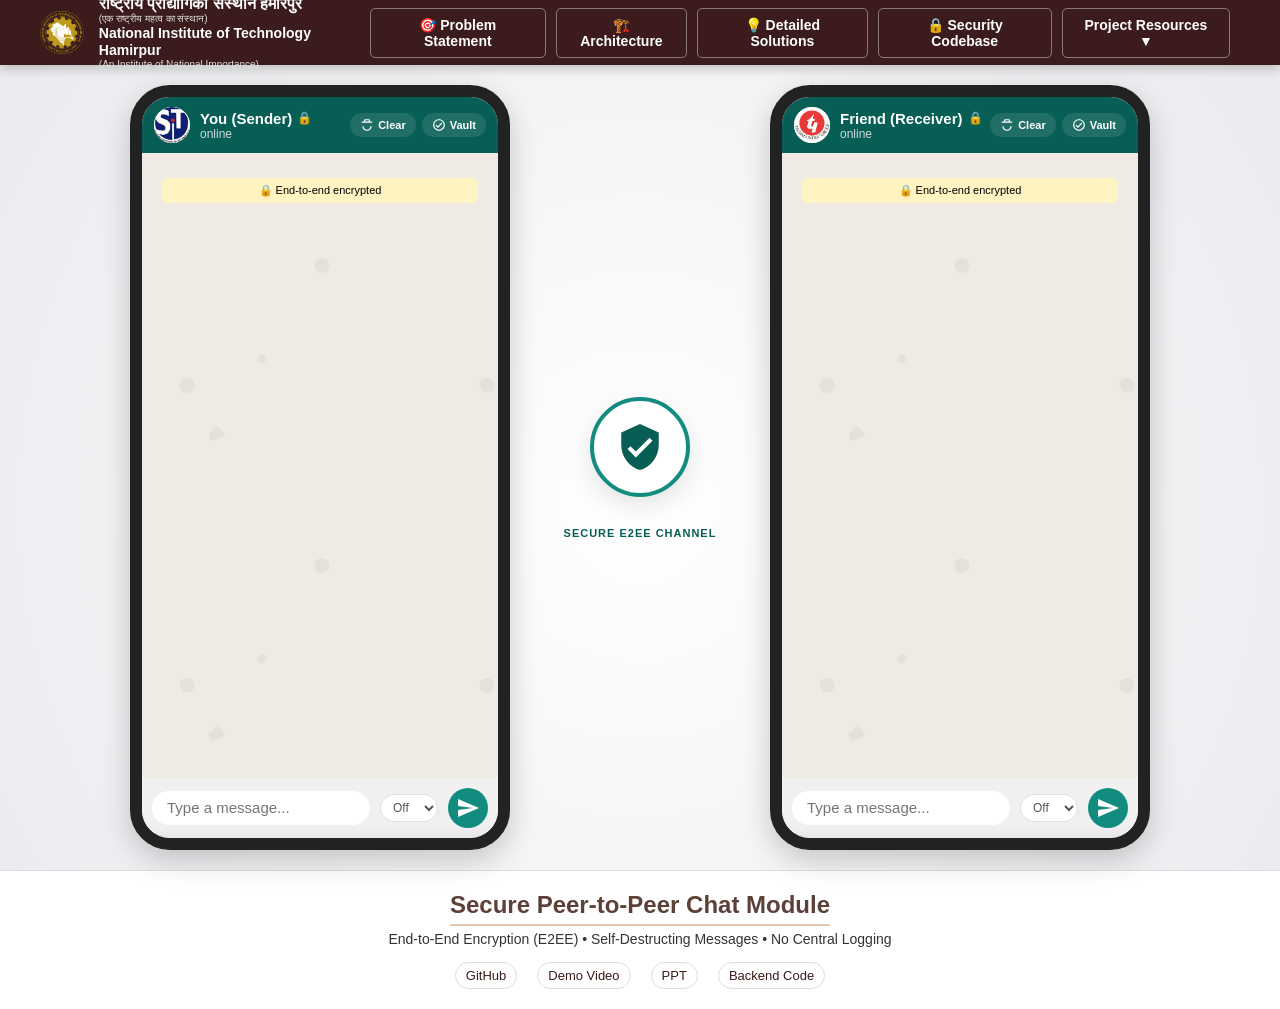
<file: index.html>
<!DOCTYPE html>
<html lang="en">

<head>
    <meta charset="UTF-8">
    <meta name="viewport" content="width=device-width, initial-scale=1.0">
    <title>ZeroTrace - Dual View Messaging Demo</title>
    <link rel="stylesheet" href="styles.css">
    <style>
        .channel-text {
            position: absolute;
            font-size: 10px;
            color: #666;
            font-family: monospace;
            white-space: nowrap;
            opacity: 0;
            transition: opacity 0.3s;
        }

        .channel-text.active {
            opacity: 1;
            animation: moveData 2s linear forwards;
        }

        .channel-text.active-reverse {
            opacity: 1;
            animation: moveDataReverse 2s linear forwards;
        }

        @keyframes moveData {
            0% {
                transform: translateX(-150px);
            }

            100% {
                transform: translateX(150px);
            }
        }

        @keyframes moveDataReverse {
            0% {
                transform: translateX(150px);
            }

            100% {
                transform: translateX(-150px);
            }
        }
    </style>
</head>

<body>
    <!-- TOP NAVBAR -->
    <nav class="navbar">
        <div class="nav-brand">
            <div class="brand-logo"></div>
            <div class="brand-text">
                <span class="brand-text-hi">राष्ट्रीय प्रौद्योगिकी संस्थान हमीरपुर</span>
                <span class="brand-text-sub">(एक राष्ट्रीय महत्व का संस्थान)</span>
                <span class="brand-text-en">National Institute of Technology Hamirpur</span>
                <span class="brand-text-sub">(An Institute of National Importance)</span>
            </div>
        </div>
        <div class="nav-links">
            <button class="nav-btn dropdown-btn" onclick="openModal('problemStatementModalOverlay')">🎯 Problem
                Statement</button>
            <button class="nav-btn dropdown-btn" onclick="openModal('architectureModalOverlay')">🏗️
                Architecture</button>
            <button class="nav-btn dropdown-btn" onclick="openModal('featuresModalOverlay')">💡 Detailed
                Solutions</button>
            <button class="nav-btn dropdown-btn" onclick="openMsgInfoModalGlobal()">🔒 Security Codebase</button>
            <button class="dropdown-btn" onclick="toggleNavDropdown(event)">Project Resources ▼</button>
            <div class="dropdown-content" id="navDropdown">
                <a href="https://github.com/trurecred6-creator/ZeroTrace_Secure-Chat" target="_blank">GitHub</a>
                <a href="https://drive.google.com/drive/folders/15OR4f_P1K2IWlTPyMR-XVw5WK5m8Ya4e?usp=sharing"
                    target="_blank">Demo Video</a>
                <a href="https://drive.google.com/drive/folders/15OR4f_P1K2IWlTPyMR-XVw5WK5m8Ya4e?usp=sharing"
                    target="_blank">PPT</a>
                <a href="zerotrace.pdf" target="_blank">Backend Code</a>
            </div>
        </div>
    </nav>

    <div class="dashboard-container">
        <!-- SENDER MOBILE -->
        <div class="mobile-container" id="senderContainer">
            <div class="header">
                <div class="header-profile">
                    <img src="[data-uri]"
                        alt="SIT Logo" style="width: 36px; height: 36px; border-radius: 50%; object-fit: cover;">
                </div>
                <div class="header-info">
                    <div>
                        <div class="header-name">You (Sender) <span style="font-size: 12px; margin-left:5px;">🔒</span>
                        </div>
                        <div class="header-status">online</div>
                    </div>
                    <div class="header-actions">
                        <button class="header-btn" onclick="clearTempChat()" title="Clear Chat">
                            <svg viewBox="0 0 24 24" width="14" height="14" fill="currentColor">
                                <path
                                    d="M15 2H9c-1.1 0-2 .9-2 2v2H3v2h18V6h-4V4c0-1.1-.9-2-2-2zM9 4h6v2H9V4zm3 16c-3.31 0-6-2.69-6-6H4c0 4.42 3.58 8 8 8s8-3.58 8-8h-2c0 3.31-2.69 6-6 6z" />
                            </svg>
                            Clear
                        </button>
                        <button class="header-btn" onclick="openVaultModal()" title="Secure Vault">
                            <svg viewBox="0 0 24 24" width="14" height="14" fill="currentColor">
                                <path
                                    d="M12 2C6.48 2 2 6.48 2 12s4.48 10 10 10 10-4.48 10-10S17.52 2 12 2zm0 18c-4.41 0-8-3.59-8-8s3.59-8 8-8 8 3.59 8 8-3.59 8-8 8zm4.59-12.42L10 14.17l-2.59-2.58L6 13l4 4 8-8z" />
                            </svg>
                            Vault
                        </button>
                    </div>
                </div>
            </div>
            <div class="chat-area" id="senderChat">
                <div class="encryption-lock-banner">🔒 End-to-end encrypted</div>
            </div>
            <div class="input-area">
                <div class="input-box">
                    <input type="text" id="senderInput" class="input-field" placeholder="Type a message...">
                </div>
                <select id="senderTimer" class="timer-select" title="Disappearing Messages">
                    <option value="0">Off</option>
                    <option value="5">5s</option>
                    <option value="10">10s</option>
                </select>
                <button class="send-btn" id="senderSendBtn">
                    <svg viewBox="0 0 24 24" width="24" height="24" fill="currentColor">
                        <path d="M2.01 21L23 12 2.01 3 2 10l15 2-15 2z"></path>
                    </svg>
                </button>
            </div>
            <div class="flow-tracker" id="senderFlow">
                <h3 id="senderFlowTitle" style="margin-bottom:10px; font-size: 14px; text-align:center;">Encryption Flow
                </h3>
                <div id="senderStepList"></div>
            </div>
        </div>

        <!-- SECURE CHANNEL -->
        <div class="channel-middle" id="secureChannel">
            <div class="secure-shield">
                <svg viewBox="0 0 24 24" width="50" height="50" fill="var(--wa-green)">
                    <path
                        d="M12 1L3 5v6c0 5.55 3.84 10.74 9 12 5.16-1.26 9-6.45 9-12V5l-9-4zm-2 16l-4-4 1.41-1.41L10 14.17l6.59-6.59L18 9l-8 8z">
                    </path>
                </svg>
            </div>
            <div class="shield-label" id="shieldLabel">Secure E2EE Channel</div>
            <div id="channelData" class="channel-text">0x7f4e9a... (Ciphertext)</div>
            <div class="particle-stream" id="particleStream">
                <!-- Particles will be generated here -->
            </div>
        </div>

        <!-- RECEIVER MOBILE -->
        <div class="mobile-container" id="receiverContainer">
            <div class="header">
                <div class="header-profile">
                    <img src="[data-uri]"
                        alt="TIG Logo"
                        style="width: 36px; height: 36px; border-radius: 50%; object-fit: cover; background: white;">

                </div>
                <div class="header-info">
                    <div>
                        <div class="header-name">Friend (Receiver) <span
                                style="font-size: 12px; margin-left:5px;">🔒</span></div>
                        <div class="header-status">online</div>
                    </div>
                    <div class="header-actions">
                        <button class="header-btn" onclick="clearTempChat()" title="Clear Chat">
                            <svg viewBox="0 0 24 24" width="14" height="14" fill="currentColor">
                                <path
                                    d="M15 2H9c-1.1 0-2 .9-2 2v2H3v2h18V6h-4V4c0-1.1-.9-2-2-2zM9 4h6v2H9V4zm3 16c-3.31 0-6-2.69-6-6H4c0 4.42 3.58 8 8 8s8-3.58 8-8h-2c0 3.31-2.69 6-6 6z" />
                            </svg>
                            Clear
                        </button>
                        <button class="header-btn" onclick="openVaultModal()" title="Secure Vault">
                            <svg viewBox="0 0 24 24" width="14" height="14" fill="currentColor">
                                <path
                                    d="M12 2C6.48 2 2 6.48 2 12s4.48 10 10 10 10-4.48 10-10S17.52 2 12 2zm0 18c-4.41 0-8-3.59-8-8s3.59-8 8-8 8 3.59 8 8-3.59 8-8 8zm4.59-12.42L10 14.17l-2.59-2.58L6 13l4 4 8-8z" />
                            </svg>
                            Vault
                        </button>
                    </div>
                </div>
            </div>
            <div class="chat-area" id="receiverChat">
                <div class="encryption-lock-banner">🔒 End-to-end encrypted</div>
            </div>
            <div class="input-area">
                <div class="input-box">
                    <input type="text" id="receiverInput" class="input-field" placeholder="Type a message...">
                </div>
                <select id="receiverTimer" class="timer-select" title="Disappearing Messages">
                    <option value="0">Off</option>
                    <option value="5">5s</option>
                    <option value="10">10s</option>
                </select>
                <button class="send-btn" id="receiverSendBtn">
                    <svg viewBox="0 0 24 24" width="24" height="24" fill="currentColor">
                        <path d="M2.01 21L23 12 2.01 3 2 10l15 2-15 2z"></path>
                    </svg>
                </button>
            </div>
            <div class="flow-tracker" id="receiverFlow">
                <h3 id="receiverFlowTitle" style="margin-bottom:10px; font-size: 14px; text-align:center;">Decryption
                    Flow</h3>
                <div id="receiverStepList"></div>
            </div>
        </div>

        <!-- Custom Edit Prompt Modal -->
        <div class="overlay" id="editPromptOverlay">
            <div class="popup" style="width: 300px;">
                <h3 style="margin-bottom: 10px; font-size: 16px;">Edit message:</h3>
                <input type="text" id="editPromptInput" class="input-field"
                    style="width: 100%; box-sizing: border-box; margin-bottom: 15px;" placeholder="New message...">
                <button class="btn" id="btnConfirmEdit" style="background:#00a884; width:45%;">OK</button>
                <button class="btn" id="btnCancelEdit"
                    style="background:#aaa; width:45%; margin-left:10px;">Cancel</button>
            </div>
        </div>

        <!-- Custom Vault Password Modal -->
        <div class="overlay" id="vaultPasswordOverlay">
            <div class="popup" style="width: 300px;">
                <span class="close-icon"
                    onclick="document.getElementById('vaultPasswordOverlay').classList.remove('active')">&times;</span>
                <h3 style="margin-bottom: 10px; font-size: 16px;">Enter Vault Password:</h3>
                <input type="password" id="vaultPasswordInput" class="input-field"
                    style="width: 100%; box-sizing: border-box; margin-bottom: 15px;" placeholder="Password">
                <button class="btn" id="btnConfirmVaultPwd" style="background:#00a884; width:45%;">OK</button>
                <button class="btn" id="btnCancelVaultPwd"
                    style="background:#aaa; width:45%; margin-left:10px;">Cancel</button>
            </div>
        </div>

        <!-- Vault Modal -->
        <div class="overlay" id="vaultModalOverlay">
            <div class="popup vault-modal-content">
                <span class="close-icon"
                    onclick="document.getElementById('vaultModalOverlay').classList.remove('active')">&times;</span>
                <h3 style="margin-bottom: 10px; font-size: 16px;">🔐 Secure Vault</h3>
                <p style="font-size: 12px; color: #666; margin-bottom: 10px;">Expired 'View Once' messages.</p>
                <div class="vault-list" id="vaultList">
                    <!-- Vault items go here -->
                </div>
                <button class="btn"
                    onclick="document.getElementById('vaultModalOverlay').classList.remove('active')">Close
                    Vault</button>
            </div>
        </div>

        <!-- Problem Statement Modal -->
        <div class="overlay" id="problemStatementModalOverlay">
            <div class="popup solutions-content">
                <span class="close-icon"
                    onclick="document.getElementById('problemStatementModalOverlay').classList.remove('active')">&times;</span>
                <h2 class="features-title" style="color: #3B1B1B;">Secure Peer-to-Peer Chat Module</h2>

                <div class="solutions-grid single-col">
                    <div class="solution-card">
                        <span class="solution-label" style="font-size: 16px; color: #3B1B1B;">Challenge:</span>
                        <p style="margin-top: 10px; font-size: 14px;">Build a secure mobile chat prototype (can be
                            Android or cross-platform) supporting:</p>
                        <ul style="margin-top: 10px; font-size: 14px;">
                            <li style="margin-bottom: 5px;">End-to-end encryption (E2EE),</li>
                            <li style="margin-bottom: 5px;">Optional self-destructing messages,</li>
                            <li style="margin-bottom: 5px;">Basic anonymity (no central server logging).</li>
                        </ul>
                    </div>

                    <div class="solution-card">
                        <span class="solution-label" style="font-size: 16px; color: #3B1B1B;">Key Features to
                            Implement:</span>
                        <ul style="margin-top: 10px; font-size: 14px;">
                            <li style="margin-bottom: 5px;">E2EE using well-known libraries (e.g., libsodium / Signal9X
                                protocols).</li>
                            <li style="margin-bottom: 5px;">Timer-based auto deletion of messages from both devices.
                            </li>
                            <li style="margin-bottom: 5px;">Minimal UI for chatting.</li>
                        </ul>
                    </div>

                    <div class="solution-card">
                        <span class="solution-label" style="font-size: 16px; color: #3B1B1B;">Expected Outcome:</span>
                        <p style="margin-top: 10px; font-size: 14px;">A working mobile chat app where messages are
                            encrypted and can auto-expire securely after a timeout.</p>
                    </div>
                </div>

                <div style="text-align: center; margin-top: 20px;">
                    <button class="btn"
                        onclick="document.getElementById('problemStatementModalOverlay').classList.remove('active')"
                        style="width: 100%; max-width: 250px;">Close Problem Statement</button>
                </div>
            </div>
        </div>

        <!-- Detailed Solutions Modal -->
        <div class="overlay" id="featuresModalOverlay">
            <div class="popup solutions-content">
                <span class="close-icon"
                    onclick="document.getElementById('featuresModalOverlay').classList.remove('active')">&times;</span>
                <h2 class="features-title">Detailed Solutions</h2>

                <div class="solutions-grid">
                    <!-- Card 1 -->
                    <div class="solution-card">
                        <h4>How End-to-End Encryption Works (Simple Explanation)</h4>
                        <ul>
                            <li>Step 1: Sender types message</li>
                            <li>Step 2: Message is encrypted using AES-256 key</li>
                            <li>Step 3: Key is encrypted using receiver public key</li>
                            <li>Step 4: Encrypted message is sent</li>
                            <li>Step 5: Receiver decrypts key using private key</li>
                            <li>Step 6: Receiver decrypts message</li>
                        </ul>
                        <p>Only receiver can read the message.</p>
                    </div>

                    <!-- Card 2 -->
                    <div class="solution-card">
                        <h4>Self-Destruct Message Feature</h4>
                        <span class="solution-label">Problem:</span>
                        <p>Messages remain stored and can be stolen.</p>
                        <span class="solution-label">Solution:</span>
                        <ul>
                            <li>Each message has a timer</li>
                            <li>After timer expires, message deletes automatically</li>
                            <li>Message cannot be recovered normally</li>
                        </ul>
                        <p><strong>Benefit:</strong> Protects sensitive information.</p>
                    </div>

                    <!-- Card 3 -->
                    <div class="solution-card">
                        <h4>Anonymous Communication Feature</h4>
                        <span class="solution-label">Problem:</span>
                        <p>User identity can be tracked.</p>
                        <span class="solution-label">Solution:</span>
                        <ul>
                            <li>Use anonymous ID instead of real identity</li>
                            <li>Hide sender information</li>
                            <li>Protect user privacy</li>
                        </ul>
                        <span class="solution-label">Types:</span>
                        <ul style="list-style-type: none; padding-left: 0;">
                            <li>Partial anonymity &rarr; nickname</li>
                            <li>Full anonymity &rarr; completely hidden identity</li>
                        </ul>
                    </div>

                    <!-- Card 4 -->
                    <div class="solution-card">
                        <h4>Message Integrity Protection</h4>
                        <span class="solution-label">Problem:</span>
                        <p>Message can be modified during transmission.</p>
                        <span class="solution-label">Solution:</span>
                        <p>We use SHA-256 hashing.</p>
                        <span class="solution-label">How it works:</span>
                        <ul>
                            <li>Hash is generated at sender</li>
                            <li>Receiver generates hash again</li>
                            <li>If both match &rarr; message safe</li>
                            <li>If mismatch &rarr; tampering detected</li>
                        </ul>
                    </div>

                    <!-- Card 5 -->
                    <div class="solution-card">
                        <h4>Group Chat Security Problem</h4>
                        <span class="solution-label">Problem:</span>
                        <ul>
                            <li>If one group key is compromised, all messages are exposed.</li>
                            <li>This is a major weakness in traditional systems.</li>
                        </ul>
                        <span class="solution-label">Our Advanced Solution &mdash; Secret Sharing:</span>
                        <p>We use Adi Shamir's Secret Sharing technique.</p>
                        <span class="solution-label">How it works:</span>
                        <ul>
                            <li>Group key is split into multiple parts</li>
                            <li>Each user gets one part</li>
                            <li>No single user has full key</li>
                            <li>Key is reconstructed only when needed</li>
                        </ul>
                        <p><strong>Benefit:</strong> If one user is hacked, group remains safe.</p>
                    </div>

                    <!-- Card 6 -->
                    <div class="solution-card">
                        <h4>Distributed Backup Vault (Advanced Feature)</h4>
                        <span class="solution-label">Problem:</span>
                        <p>Centralized backup server can be hacked.</p>
                        <span class="solution-label">Solution:</span>
                        <ul>
                            <li>Backup stored in distributed encrypted vault</li>
                            <li>Backup split into multiple secure parts</li>
                            <li>Cannot be accessed easily</li>
                        </ul>
                        <p><strong>Benefit:</strong> Maximum backup security.</p>
                    </div>
                </div>

                <!-- Single column grid for odd card out -->
                <div class="solutions-grid single-col" style="margin-top: 0;">
                    <!-- Card 7 -->
                    <div class="solution-card">
                        <h4>Tampering Detection and Alert System</h4>
                        <p>If attacker modifies message:</p>
                        <ul>
                            <li>System detects hash mismatch</li>
                            <li>User gets alert</li>
                            <li>Message rejected</li>
                        </ul>
                        <p>Prevents fake message attacks.</p>
                    </div>
                </div>

                <button class="btn" onclick="document.getElementById('featuresModalOverlay').classList.remove('active')"
                    style="margin-top: 10px; width: 100%;">Close</button>
            </div>
        </div>

        <!-- Architecture Modal -->
        <div class="overlay" id="architectureModalOverlay">
            <div class="popup architecture-modal-content">
                <span class="close-icon"
                    onclick="document.getElementById('architectureModalOverlay').classList.remove('active')">&times;</span>
                <h2 class="features-title">Technical Solution Architecture</h2>
                <img src="architecture.png" alt="Solution Architecture Flowchart" class="architecture-img">
                <button class="btn"
                    onclick="document.getElementById('architectureModalOverlay').classList.remove('active')"
                    style="margin-top: 20px; width: 100%;">Close Architecture View</button>
            </div>
        </div>

        <!-- Clear Chat Modal -->
        <div class="overlay" id="clearChatModalOverlay">
            <div class="popup" style="width: 320px; text-align: center;">
                <span class="close-icon"
                    onclick="document.getElementById('clearChatModalOverlay').classList.remove('active')">&times;</span>
                <h3 style="margin-bottom: 20px; font-size: 18px;">🧹 Clear Chat Options</h3>
                <button class="btn" onclick="clearAllChats()"
                    style="background:#d32f2f; width:100%; margin-top:5px; margin-bottom:10px;">Clear All Now</button>
                <div
                    style="font-size: 12px; color: #666; margin-bottom: 5px; text-transform: uppercase; font-weight: bold;">
                    Continuous Auto-Delete</div>
                <button class="btn" onclick="setAutoClear(10)" id="btnAutoDelete10"
                    style="background:#f57c00; width:100%; margin-top:0px; margin-bottom:10px;">Auto-Delete &gt;
                    10s</button>
                <button class="btn" onclick="setAutoClear(20)" id="btnAutoDelete20"
                    style="background:#f57c00; width:100%; margin-top:0px; margin-bottom:15px;">Auto-Delete &gt;
                    20s</button>
                <button class="btn" onclick="disableAutoClear()" id="btnDisableAutoDelete"
                    style="background:#666; width:100%; margin-top:0px; margin-bottom:15px; display:none;">Stop
                    Auto-Delete</button>
                <button class="btn"
                    onclick="document.getElementById('clearChatModalOverlay').classList.remove('active')"
                    style="background:#aaa; width:100%; margin-top:0;">Close</button>
            </div>
        </div>
        <!-- Message Security Info Modal -->
        <div class="overlay" id="msgInfoModalOverlay">
            <div class="popup"
                style="max-height: 85vh; width: 90%; max-width: 700px; overflow-y: auto; text-align: left; background: #ffffff; padding: 30px;">
                <span class="close-icon"
                    onclick="document.getElementById('msgInfoModalOverlay').classList.remove('active')">&times;</span>
                <h2 class="features-title"
                    style="margin-bottom: 20px; font-size: 22px; color: var(--header-bg); text-align: center;">Message
                    Security Log</h2>

                <div id="msgInfoContent" style="font-size: 14px; line-height: 1.6; color: #333;">
                    <!-- Content will be injected dynamically here -->
                </div>

                <div style="text-align: center; margin-top: 25px;">
                    <button class="btn"
                        onclick="document.getElementById('msgInfoModalOverlay').classList.remove('active')"
                        style="width: 100%; max-width: 250px;">Close Log</button>
                </div>
            </div>
        </div>
    </div>

    <script>
        let chatHistory = JSON.parse(localStorage.getItem('chatHistory') || '[]');

        // Migrate legacy data
        if (chatHistory.length === 0) {
            let oldSender = JSON.parse(localStorage.getItem('senderMessages') || '[]');
            if (oldSender.length > 0) {
                chatHistory = oldSender.map((msg, index) => ({ text: msg.text, time: msg.time, sender: 'You', id: Date.now() + index }));
                localStorage.setItem('chatHistory', JSON.stringify(chatHistory));
            }
        } else {
            // Ensure all existing items have IDs
            let modified = false;
            chatHistory.forEach((msg, index) => {
                if (!msg.id) {
                    msg.id = Date.now() + index;
                    modified = true;
                }
            });
            if (modified) localStorage.setItem('chatHistory', JSON.stringify(chatHistory));
        }

        const senderChat = document.getElementById('senderChat');
        const receiverChat = document.getElementById('receiverChat');

        const senderInput = document.getElementById('senderInput');
        const senderSendBtn = document.getElementById('senderSendBtn');
        const receiverInput = document.getElementById('receiverInput');
        const receiverSendBtn = document.getElementById('receiverSendBtn');

        const senderStepList = document.getElementById('senderStepList');
        const receiverStepList = document.getElementById('receiverStepList');
        const channelData = document.getElementById('channelData');

        function renderMessages() {
            senderChat.innerHTML = '<div class="encryption-lock-banner">🔒 End-to-end encrypted</div>';
            receiverChat.innerHTML = '<div class="encryption-lock-banner">🔒 End-to-end encrypted</div>';

            chatHistory.forEach(msg => {
                if (msg.isVaulted) return; // Hide vaulted messages

                const sBubble = document.createElement('div');
                const rBubble = document.createElement('div');

                let textContent = msg.isDeleted ? "🚫 This message was deleted" : msg.text;
                let colorStyle = msg.isDeleted ? 'color: #888; font-style: italic;' : '';

                let metaContent = `<span class="bubble-time">${msg.time}</span>`;
                if (!msg.isDeleted) {
                    metaContent += `<span class="bubble-info-btn" onclick="showMsgInfo('${msg.id}')" title="Security Info">ℹ️ Info</span>`;
                }
                if (msg.isEdited && !msg.isDeleted) metaContent = `<span class="bubble-time" style="font-style:italic; margin-right:4px;">Edited</span>` + metaContent;

                let dropdownHtml = `
                    <div class="msg-dropdown-container">
                        <button class="msg-dropdown-chevron" onclick="toggleMsgDropdown(event, '${msg.id}', this)">▼</button>
                        <div class="msg-dropdown-menu" id="dropdown-${msg.id}">
                            ${!msg.isDeleted ? `
                            <button onclick="editMsg('${msg.id}')">Edit</button>
                            <button class="danger" onclick="deleteMsg('${msg.id}')">Delete</button>
                            ` : `
                            <button class="danger" onclick="permanentlyDeleteMsg('${msg.id}')">Delete Permanently</button>
                            `}
                        </div>
                    </div>
                `;

                let contentWithTick = `<div class="bubble-content"><div class="bubble-text" style="${colorStyle}">${textContent}</div><div class="bubble-meta">${metaContent}<span class="blue-tick">✓✓</span></div>${dropdownHtml}</div>`;
                let contentNoTick = `<div class="bubble-content"><div class="bubble-text" style="${colorStyle}">${textContent}</div><div class="bubble-meta">${metaContent}</div></div>`;

                if (msg.sender === 'You') {
                    sBubble.className = 'bubble bubble-out';
                    sBubble.innerHTML = contentWithTick;

                    rBubble.className = 'bubble bubble-in';
                    rBubble.innerHTML = contentNoTick;
                } else {
                    sBubble.className = 'bubble bubble-in';
                    rBubble.innerHTML = contentWithTick;
                }

                senderChat.appendChild(sBubble);
                receiverChat.appendChild(rBubble);
            });

            senderChat.scrollTop = senderChat.scrollHeight;
            receiverChat.scrollTop = receiverChat.scrollHeight;
        }

        function initStepUI(list, steps) {
            list.innerHTML = '';
            steps.forEach((step, i) => {
                const div = document.createElement('div');
                div.className = 'step-item';
                div.id = `${list.id}-step-${i}`;
                div.innerHTML = `<div class="step-icon">⚪</div><div class="step-content"><h4>${step.action}</h4><p>${step.desc}</p></div>`;
                list.appendChild(div);
            });
        }

        async function processStepAuto(listId, index) {
            return new Promise(resolve => {
                const el = document.getElementById(`${listId}-step-${index}`);
                if (!el) return resolve();
                el.classList.add('active');
                el.querySelector('.step-icon').innerText = '⏳';

                el.scrollIntoView({ behavior: 'smooth', block: 'nearest' });

                setTimeout(() => {
                    el.classList.remove('active');
                    el.classList.add('completed');
                    el.querySelector('.step-icon').innerText = '✅';
                    resolve();
                }, 350);
            });
        }

        async function startFlow(text, senderName) {
            senderInput.disabled = true;
            senderSendBtn.disabled = true;
            receiverInput.disabled = true;
            receiverSendBtn.disabled = true;

            const isS2R = senderName === 'You';
            const secureChannel = document.getElementById('secureChannel');
            const particleStream = document.getElementById('particleStream');

            const sourceFlowEl = isS2R ? document.getElementById('senderFlow') : document.getElementById('receiverFlow');
            const destFlowEl = isS2R ? document.getElementById('receiverFlow') : document.getElementById('senderFlow');

            const sourceListId = isS2R ? 'senderStepList' : 'receiverStepList';
            const destListId = isS2R ? 'receiverStepList' : 'senderStepList';

            document.getElementById(isS2R ? 'senderFlowTitle' : 'receiverFlowTitle').innerText = 'Backend Generation & Encryption Flow';
            document.getElementById(isS2R ? 'receiverFlowTitle' : 'senderFlowTitle').innerText = 'Decryption & Verification Flow';

            // Generate realistic backend cryptography markers
            const generateHex = (len) => Array.from({ length: len }, () => Math.floor(Math.random() * 16).toString(16)).join('');
            const aesKey = "0x" + generateHex(64);
            const msgHash = "0x" + generateHex(64);
            const anonId = "AnonID-" + generateHex(12).toUpperCase();
            const share1 = "0x" + generateHex(16);
            const share2 = "0x" + generateHex(16);

            const encFlowSteps = [
                { action: "User typed message", desc: "Message captured securely in isolated memory" },
                { action: "Generate symmetric key (AES-256)", desc: `Key: ${aesKey.substring(0, 16)}...` },
                { action: "Encrypt message with AES key", desc: "Message transformed to Ciphertext" },
                { action: "Generate message hash (SHA-256)", desc: `Hash: ${msgHash.substring(0, 16)}...` },
                { action: "Apply anonymity rules", desc: `Sender hidden. Assigned ID: ${anonId}` },
                { action: "Split group key (Secret Sharing)", desc: `Part 1: ${share1}... Part 2: ${share2}...` },
                { action: "Attach self-destruct metadata", desc: "Timer & delete triggers appended" },
                { action: "Assemble E2EE Network Packet", desc: "Encrypted payload ready for transit" }
            ];

            const decFlowSteps = [
                { action: "Receive encrypted E2EE payload", desc: "Opaque packet arrived at client" },
                { action: "Verify Anonymous ID", desc: `Verified sender ID: ${anonId} matches ledger` },
                { action: "Reconstruct Secret Shares", desc: `Keys merged: ${share1}... + ${share2}...` },
                { action: "Decrypt message with AES-256", desc: "Ciphertext decrypted locally" },
                { action: "Generate SHA-256 for integrity", desc: `Generated Hash: ${msgHash.substring(0, 16)}...` },
                { action: "Compare SHA-256 hashes", desc: "Hashes match perfectly. No tampering." },
                { action: "Backup to Distributed Vault", desc: "Payload shattered and stored securely" },
                { action: "Display safe message", desc: "Message rendered. Self-destruct armed." }
            ];

            initStepUI(document.getElementById(sourceListId), encFlowSteps);
            initStepUI(document.getElementById(destListId), decFlowSteps);

            sourceFlowEl.classList.add('active');

            const sourceChat = isS2R ? senderChat : receiverChat;
            const lastOutBubble = sourceChat.lastElementChild;
            const pendingBubbleText = lastOutBubble ? lastOutBubble.querySelector('.bubble-text') : null;
            const charset = "ABCDEFGHIJKLMNOPQRSTUVWXYZabcdefghijklmnopqrstuvwxyz0123456789@#%&*";

            let scrambled = "";
            for (let i = 0; i < text.length; i++) {
                scrambled += text[i] === ' ' ? ' ' : charset.charAt(Math.floor(Math.random() * charset.length));
            }

            for (let i = 0; i < encFlowSteps.length; i++) {
                await processStepAuto(sourceListId, i);

                if (i === 2 && pendingBubbleText) {
                    // PREMIUM: Real-time scrambling animation
                    pendingBubbleText.classList.add('encrypting');
                    let count = 0;
                    const scrambleInt = setInterval(() => {
                        let temp = "";
                        for (let j = 0; j < text.length; j++) {
                            temp += text[j] === ' ' ? ' ' : charset.charAt(Math.floor(Math.random() * charset.length));
                        }
                        pendingBubbleText.innerText = temp;
                        if (++count > 10) {
                            clearInterval(scrambleInt);
                            pendingBubbleText.innerText = scrambled;
                            pendingBubbleText.style.fontFamily = 'monospace';
                            pendingBubbleText.style.color = 'var(--wa-light-green)';
                            pendingBubbleText.classList.remove('encrypting');
                        }
                    }, 50);
                }
            }

            // PREMIUM: Particle Stream Generation
            particleStream.innerHTML = '';
            const particleCount = 20;
            for (let i = 0; i < particleCount; i++) {
                const p = document.createElement('div');
                p.className = 'particle';
                p.style.top = `${Math.random() * 100}%`;
                p.style.animationDelay = `${Math.random() * 1.5}s`;
                p.style.left = isS2R ? '-20px' : 'auto';
                p.style.right = isS2R ? 'auto' : '-20px';
                particleStream.appendChild(p);
            }

            channelData.innerText = scrambled.substring(0, 10) + "... (Ciphertext)";
            secureChannel.classList.add('active');
            if (!isS2R) secureChannel.classList.add('active-reverse');

            await new Promise(r => setTimeout(r, 700));
            sourceFlowEl.classList.remove('active');

            await new Promise(r => setTimeout(r, 1300));
            secureChannel.classList.remove('active');
            secureChannel.classList.remove('active-reverse');

            destFlowEl.classList.add('active');

            // Inject scrambled text bubble at destination
            const destChat = isS2R ? receiverChat : senderChat;
            const tempTime = new Date().toLocaleTimeString([], { hour: '2-digit', minute: '2-digit' });

            const tempBubble = document.createElement('div');
            tempBubble.className = 'bubble bubble-in';
            tempBubble.innerHTML = `<div class="bubble-content"><div class="bubble-text" id="tempScrambledText" style="font-family:monospace; color:var(--wa-light-green);">${scrambled}</div><div class="bubble-meta"><span class="bubble-time">${tempTime}</span></div></div>`;
            destChat.appendChild(tempBubble);
            destChat.scrollTop = destChat.scrollHeight;

            const destScrambledText = document.getElementById('tempScrambledText');

            for (let i = 0; i < decFlowSteps.length; i++) {
                await processStepAuto(destListId, i);
                if (i === 3 && destScrambledText) {
                    // PREMIUM: Scramble back to original
                    let count = 0;
                    const descrambleInt = setInterval(() => {
                        let temp = "";
                        for (let j = 0; j < text.length; j++) {
                            if (Math.random() > count / 10) {
                                temp += charset.charAt(Math.floor(Math.random() * charset.length));
                            } else {
                                temp += text[j];
                            }
                        }
                        destScrambledText.innerText = temp;
                        if (++count > 10) {
                            clearInterval(descrambleInt);
                            destScrambledText.innerText = text;
                            destScrambledText.style.fontFamily = 'inherit';
                            destScrambledText.style.color = 'inherit';
                        }
                    }, 50);
                }
            }

            // Save to history and cleanup
            const time = new Date().toLocaleTimeString([], { hour: '2-digit', minute: '2-digit' });
            let timerVal = isS2R ? parseInt(document.getElementById('senderTimer').value) : parseInt(document.getElementById('receiverTimer').value);

            let msgObj = {
                text, time, sender: senderName, id: Date.now() + Math.random(),
                aesKey, msgHash, anonId, share1, share2
            };
            if (timerVal > 0) msgObj.expiresAt = Date.now() + (timerVal * 1000);

            chatHistory.push(msgObj);
            localStorage.setItem('chatHistory', JSON.stringify(chatHistory));
            renderMessages();

            setTimeout(() => {
                destFlowEl.classList.remove('active');
                senderInput.disabled = false;
                senderSendBtn.disabled = false;
                receiverInput.disabled = false;
                receiverSendBtn.disabled = false;
                if (isS2R) senderInput.focus(); else receiverInput.focus();
            }, 500);
        }

        senderSendBtn.onclick = () => {
            const val = senderInput.value.trim();
            if (!val) return;
            senderInput.value = '';

            const time = new Date().toLocaleTimeString([], { hour: '2-digit', minute: '2-digit' });
            const bubble = document.createElement('div');
            bubble.className = 'bubble bubble-out';
            bubble.innerHTML = `<div class="bubble-content"><div class="bubble-text">${val}</div><div class="bubble-meta"><span class="bubble-time">${time}</span><span class="blue-tick" style="color:#aaa;">⏱</span></div></div>`;
            senderChat.appendChild(bubble);
            senderChat.scrollTop = senderChat.scrollHeight;

            startFlow(val, 'You');
        };
        senderInput.onkeypress = (e) => { if (e.key === 'Enter') senderSendBtn.onclick(); };

        receiverSendBtn.onclick = () => {
            const val = receiverInput.value.trim();
            if (!val) return;
            receiverInput.value = '';

            const time = new Date().toLocaleTimeString([], { hour: '2-digit', minute: '2-digit' });
            const bubble = document.createElement('div');
            bubble.className = 'bubble bubble-out';
            bubble.innerHTML = `<div class="bubble-content"><div class="bubble-text">${val}</div><div class="bubble-meta"><span class="bubble-time">${time}</span><span class="blue-tick" style="color:#aaa;">⏱</span></div></div>`;
            receiverChat.appendChild(bubble);
            receiverChat.scrollTop = receiverChat.scrollHeight;

            startFlow(val, 'Friend');
        };
        receiverInput.onkeypress = (e) => { if (e.key === 'Enter') receiverSendBtn.onclick(); };

        let selectedMsgId = null;

        function toggleMsgDropdown(e, id, btnEl) {
            e.stopPropagation();
            // Close any existing open dropdowns
            document.querySelectorAll('.msg-dropdown-menu.active').forEach(el => {
                if (el.id !== `dropdown-${id}`) el.classList.remove('active');
            });
            const dropdown = document.getElementById(`dropdown-${id}`);
            if (dropdown) dropdown.classList.toggle('active');
        }

        function toggleNavDropdown(e) {
            e.stopPropagation();
            document.getElementById('navDropdown').classList.toggle('show');
        }

        // Close dropdowns if clicking anywhere else
        document.addEventListener('click', () => {
            document.querySelectorAll('.msg-dropdown-menu.active').forEach(el => el.classList.remove('active'));
            const navDropdown = document.getElementById('navDropdown');
            if (navDropdown && navDropdown.classList.contains('show')) {
                navDropdown.classList.remove('show');
            }
        });

        let autoClearSeconds = localStorage.getItem('autoClearSeconds') ? parseInt(localStorage.getItem('autoClearSeconds')) : null;

        function updateAutoClearUI() {
            const btn10 = document.getElementById('btnAutoDelete10');
            const btn20 = document.getElementById('btnAutoDelete20');
            const btnDisable = document.getElementById('btnDisableAutoDelete');

            if (btn10) btn10.style.border = autoClearSeconds === 10 ? '2px solid #333' : 'none';
            if (btn20) btn20.style.border = autoClearSeconds === 20 ? '2px solid #333' : 'none';
            if (btnDisable) btnDisable.style.display = autoClearSeconds ? 'block' : 'none';
        }

        function setAutoClear(seconds) {
            autoClearSeconds = seconds;
            localStorage.setItem('autoClearSeconds', seconds);
            updateAutoClearUI();
            document.getElementById('clearChatModalOverlay').classList.remove('active');
        }

        function disableAutoClear() {
            autoClearSeconds = null;
            localStorage.removeItem('autoClearSeconds');
            updateAutoClearUI();
            document.getElementById('clearChatModalOverlay').classList.remove('active');
        }

        // Initialize UI
        updateAutoClearUI();

        function clearTempChat() {
            updateAutoClearUI();
            openModal('clearChatModalOverlay');
        }

        // --- SECURITY INFO MODAL LOGIC ---
        function getSecurityExplanationHtml(msg) {
            const isGlobal = !msg;

            // Default "dummy" values for the global codebase explanation
            let aesKey = msg ? msg.aesKey : "0x9a8b7c6d5e4f3a2b1c0d9e8f7a6b5c4d...";
            let msgHash = msg ? msg.msgHash : "0x1a2b3c4d5e6f7a8b9c0d1e2f3a4b5c6d...";
            let anonId = msg ? msg.anonId : "AnonID-GLOBAL890123";
            let share1 = msg ? msg.share1 : "0x1a2b3c4d...";
            let share2 = msg ? msg.share2 : "0x5e6f7a8b...";
            let timerStatus = (msg && msg.expiresAt) ? "Active (Deleting Soon)" : "Off";

            let contextMsg = isGlobal ?
                `<div style="background:var(--wa-light-green); color:white; padding:10px; border-radius:5px; margin-bottom:15px; text-align:center; font-weight:bold;">Global Codebase Overview</div>` :
                `<div style="background:#e3f2fd; padding:10px; border-radius:5px; margin-bottom:15px; border-left: 4px solid #2196f3;">
                    <strong>Analyzing Message:</strong> "${msg.text || '[Deleted/Vaulted]'}"
                 </div>`;

            return `
                ${contextMsg}
                <div style="margin-bottom: 20px;">
                    <h3 style="color: var(--wa-dark-green); margin-bottom: 5px; font-size:16px;">How End-to-End Encryption Works</h3>
                    <div style="background: #f5f5f5; padding: 10px; border-radius: 5px; font-family: monospace; font-size:12px; margin-bottom: 5px; overflow-wrap: break-word;">
                        <strong>Step 1:</strong> Sender types message<br>
                        <strong>Step 2:</strong> Message is encrypted using AES-256 key<br>
                        <span style="color: #c62828;">&nbsp;&nbsp;&nbsp;&nbsp;&nbsp;&nbsp;&nbsp;&nbsp;&nbsp;Key: ${aesKey}</span><br>
                        <strong>Step 3:</strong> Key is encrypted using receiver public key<br>
                        <strong>Step 4:</strong> Encrypted message is sent<br>
                        <strong>Step 5:</strong> Receiver decrypts key using private key<br>
                        <strong>Step 6:</strong> Receiver decrypts message<br>
                        <em>Only receiver can read the message.</em>
                    </div>
                </div>

                <div style="margin-bottom: 20px;">
                    <h3 style="color: var(--wa-dark-green); margin-bottom: 5px; font-size:16px;">Self-Destruct Message Feature</h3>
                    <strong>Problem:</strong> Messages remain stored and can be stolen.<br>
                    <strong>Solution:</strong> Each message has a timer. After timer expires, message deletes automatically. Message cannot be recovered normally.<br>
                    <strong>Benefit:</strong> Protects sensitive information.<br>
                    <div style="background: #f5f5f5; padding: 5px 10px; border-radius: 5px; font-family: monospace; font-size:12px; margin-top: 5px;">
                        Timer Status: <strong style="color: ${timerStatus === 'Off' ? '#666' : '#c62828'};">${timerStatus}</strong>
                    </div>
                </div>

                <div style="margin-bottom: 20px;">
                    <h3 style="color: var(--wa-dark-green); margin-bottom: 5px; font-size:16px;">Anonymous Communication</h3>
                    <strong>Problem:</strong> User identity can be tracked.<br>
                    <strong>Solution:</strong> Use anonymous ID instead of real identity. Hide sender information. Protect user privacy.<br>
                    <strong>Types:</strong> Partial anonymity → nickname. Full anonymity → completely hidden identity.<br>
                    <div style="background: #f5f5f5; padding: 5px 10px; border-radius: 5px; font-family: monospace; font-size:12px; margin-top: 5px;">
                        Sender Hidden As: <strong style="color: #1565c0;">${anonId}</strong>
                    </div>
                </div>

                <div style="margin-bottom: 20px;">
                    <h3 style="color: var(--wa-dark-green); margin-bottom: 5px; font-size:16px;">Message Integrity Protection</h3>
                    <strong>Problem:</strong> Message can be modified during transmission.<br>
                    <strong>Solution:</strong> We use SHA-256 hashing. Hash is generated at sender. Receiver generates hash again. If both match → message safe. If mismatch → tampering detected.<br>
                    <div style="background: #f5f5f5; padding: 5px 10px; border-radius: 5px; font-family: monospace; font-size:12px; margin-top: 5px; overflow-wrap: break-word;">
                        Payload Hash: <strong style="color: #2e7d32;">${msgHash}</strong>
                    </div>
                </div>

                <div style="margin-bottom: 20px;">
                    <h3 style="color: var(--wa-dark-green); margin-bottom: 5px; font-size:16px;">Group Chat Security Problem</h3>
                    <strong>Problem:</strong> If one group key is compromised, all messages are exposed.<br>
                    <strong>Solution — Secret Sharing:</strong> We use Adi Shamir's Secret Sharing technique. Group key is split into multiple parts. Each user gets one part. No single user has full key. Key is reconstructed only when needed.<br>
                    <strong>Benefit:</strong> If one user is hacked, group remains safe.<br>
                    <div style="background: #f5f5f5; padding: 5px 10px; border-radius: 5px; font-family: monospace; font-size:12px; margin-top: 5px; overflow-wrap: break-word;">
                        Split Shares Generated:<br>
                        Part 1: <span style="color: #6a1b9a;">${share1}</span><br>
                        Part 2: <span style="color: #6a1b9a;">${share2}</span>
                    </div>
                </div>

                <div style="margin-bottom: 20px;">
                    <h3 style="color: var(--wa-dark-green); margin-bottom: 5px; font-size:16px;">Distributed Backup Vault</h3>
                    <strong>Problem:</strong> Centralized backup server can be hacked.<br>
                    <strong>Solution:</strong> Backup stored in distributed encrypted vault. Backup split into multiple secure parts. Cannot be accessed easily.<br>
                    <strong>Benefit:</strong> Maximum backup security.
                </div>

                <div style="margin-bottom: 10px;">
                    <h3 style="color: var(--wa-dark-green); margin-bottom: 5px; font-size:16px;">Tampering Detection</h3>
                    If attacker modifies message: System detects hash mismatch. User gets alert. Message rejected. Prevents fake message attacks.
                </div>
            `;
        }

        function showMsgInfo(id) {
            const msg = chatHistory.find(m => m.id.toString() === id.toString());
            if (!msg) return;

            document.getElementById('msgInfoContent').innerHTML = getSecurityExplanationHtml(msg);
            document.getElementById('msgInfoModalOverlay').classList.add('active');

            // Close dropdown if open
            const dropdown = document.getElementById(`dropdown-${id}`);
            if (dropdown) dropdown.classList.remove('show');
        }

        function openMsgInfoModalGlobal() {
            document.getElementById('msgInfoContent').innerHTML = getSecurityExplanationHtml(null);
            document.getElementById('msgInfoModalOverlay').classList.add('active');
        }
        // ---------------------------------

        function clearAllChats() {
            chatHistory = [];
            localStorage.setItem('chatHistory', JSON.stringify(chatHistory));
            renderMessages();
            document.getElementById('clearChatModalOverlay').classList.remove('active');
        }

        function openModal(modalId) {
            document.querySelectorAll('.overlay').forEach(el => el.classList.remove('active'));
            const navDropdown = document.getElementById('navDropdown');
            if (navDropdown && navDropdown.classList.contains('show')) {
                navDropdown.classList.remove('show');
            }
            const modal = document.getElementById(modalId);
            if (modal) modal.classList.add('active');
        }


        function deleteMsg(id) {
            const msg = chatHistory.find(m => m.id.toString() === id.toString());
            if (msg) {
                msg.isDeleted = true;
                localStorage.setItem('chatHistory', JSON.stringify(chatHistory));
                renderMessages();
            }
        }

        function permanentlyDeleteMsg(id) {
            const idx = chatHistory.findIndex(m => m.id.toString() === id.toString());
            if (idx !== -1) {
                chatHistory.splice(idx, 1);
                localStorage.setItem('chatHistory', JSON.stringify(chatHistory));
                renderMessages();
            }
        }

        function editMsg(id) {
            selectedMsgId = id;
            const msg = chatHistory.find(m => m.id.toString() === id.toString());
            if (msg) {
                document.getElementById('editPromptInput').value = msg.text;
                document.getElementById('editPromptOverlay').classList.add('active');
            }
        }

        document.getElementById('btnCancelEdit').onclick = () => {
            document.getElementById('editPromptOverlay').classList.remove('active');
            selectedMsgId = null;
        };

        document.getElementById('btnConfirmEdit').onclick = () => {
            if (!selectedMsgId) return;
            const msg = chatHistory.find(m => m.id.toString() === selectedMsgId.toString());
            if (msg) {
                const newText = document.getElementById('editPromptInput').value;
                if (newText && newText.trim() !== "") {
                    msg.text = newText;
                    msg.isEdited = true;
                    localStorage.setItem('chatHistory', JSON.stringify(chatHistory));
                    renderMessages();
                }
            }
            document.getElementById('editPromptOverlay').classList.remove('active');
            selectedMsgId = null;
        };

        // Vault logic
        function openVaultModal() {
            document.getElementById('vaultPasswordInput').value = '';
            openModal('vaultPasswordOverlay');
        }

        document.getElementById('btnCancelVaultPwd').onclick = () => {
            document.getElementById('vaultPasswordOverlay').classList.remove('active');
        };

        document.getElementById('btnConfirmVaultPwd').onclick = () => {
            document.getElementById('vaultPasswordOverlay').classList.remove('active');

            const vaultListEl = document.getElementById('vaultList');
            vaultListEl.innerHTML = '';

            const vaultedMsgs = chatHistory.filter(m => m.isVaulted);
            if (vaultedMsgs.length === 0) {
                vaultListEl.innerHTML = '<p style="text-align:center; color:#888; font-size:12px; margin-top:20px;">Vault is empty.</p>';
            } else {
                vaultedMsgs.forEach(msg => {
                    const item = document.createElement('div');
                    item.className = 'vault-item';
                    item.innerHTML = `<strong>${msg.sender === 'You' ? 'Sender' : 'Receiver'}</strong> <span style="color:#888; font-size:10px;">${msg.time}</span><br>${msg.isDeleted ? '🚫 This message was deleted' : msg.text}`;
                    vaultListEl.appendChild(item);
                });
            }
            openModal('vaultModalOverlay');
        };

        // Expiration auto-vault & auto-delete loop
        setInterval(() => {
            let changed = false;
            const now = Date.now();

            // 1. Vaulting Disappearing Messages
            chatHistory.forEach(msg => {
                if (msg.expiresAt && !msg.isVaulted && now >= msg.expiresAt) {
                    msg.isVaulted = true;
                    changed = true;
                }
            });

            // 2. Continuous Auto-Delete logic
            if (autoClearSeconds) {
                const threshold = now - (autoClearSeconds * 1000);
                const originalLength = chatHistory.length;
                chatHistory = chatHistory.filter(msg => {
                    const creationTime = Math.floor(msg.id);
                    // Drop messages older than threshold if they aren't already vaulted
                    if (creationTime < threshold && !msg.isVaulted) {
                        return false;
                    }
                    return true;
                });

                if (chatHistory.length !== originalLength) {
                    changed = true;
                }
            }

            if (changed) {
                localStorage.setItem('chatHistory', JSON.stringify(chatHistory));
                renderMessages();
            }
        }, 1000);

        renderMessages();
    </script>

    <!-- BOTTOM FOOTER -->
    <footer class="footer">
        <div class="footer-title">Secure Peer-to-Peer Chat Module</div>
        <div class="footer-subtitle">End-to-End Encryption (E2EE) • Self-Destructing Messages • No Central Logging</div>
        <div class="footer-links">
            <a href="https://github.com/trurecred6-creator/ZeroTrace_Secure-Chat" target="_blank">GitHub</a>
            <a href="https://drive.google.com/drive/folders/15OR4f_P1K2IWlTPyMR-XVw5WK5m8Ya4e?usp=sharing"
                target="_blank">Demo Video</a>
            <a href="https://drive.google.com/drive/folders/15OR4f_P1K2IWlTPyMR-XVw5WK5m8Ya4e?usp=sharing"
                target="_blank">PPT</a>
            <a href="zerotrace.pdf" target="_blank">Backend Code</a>
        </div>
    </footer>
</body>

</html>
</file>
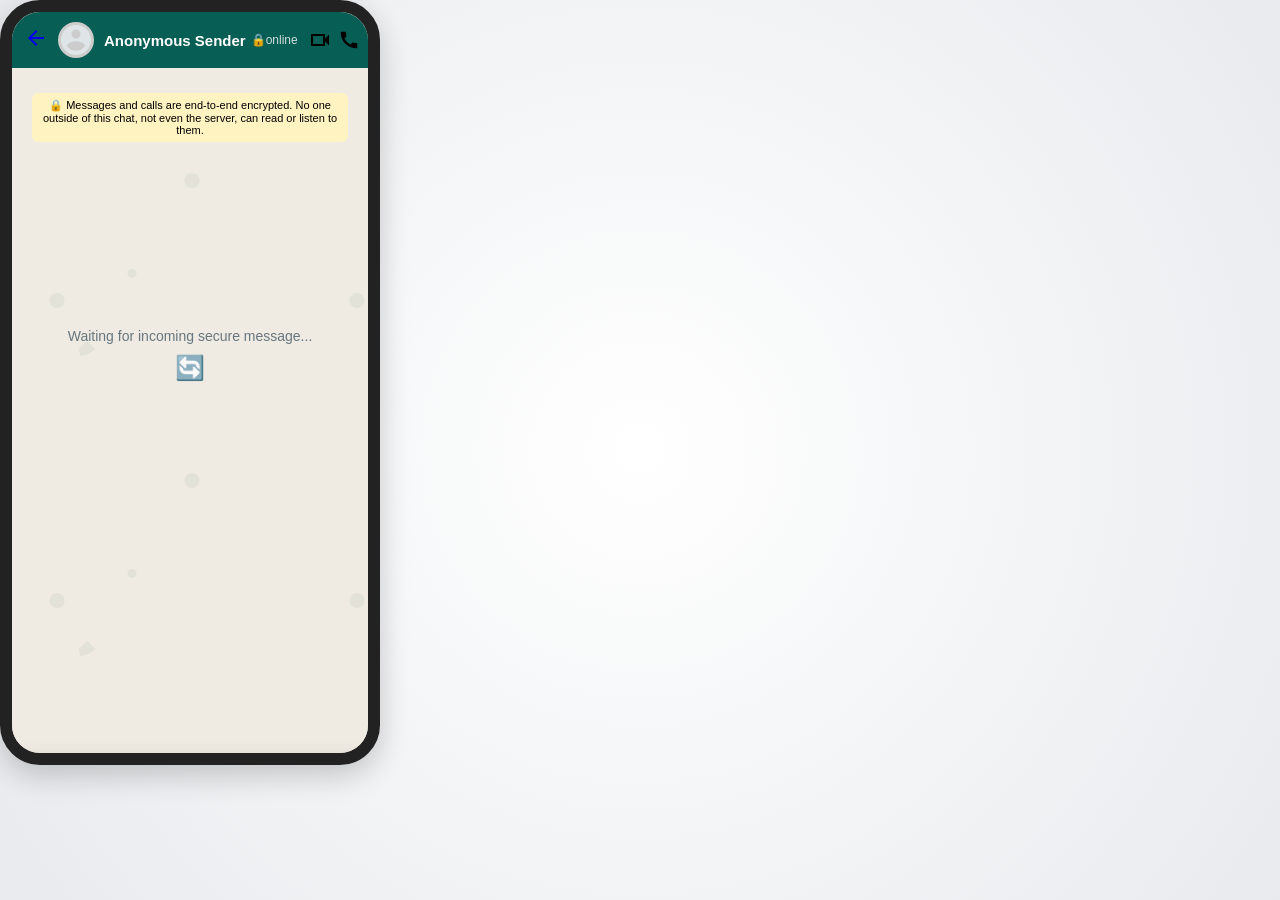
<file: receiver.html>
<!DOCTYPE html>
<html lang="en">

<head>
    <meta charset="UTF-8">
    <meta name="viewport" content="width=device-width, initial-scale=1.0, maximum-scale=1.0, user-scalable=no">
    <title>Receiver - Secure Messaging</title>
    <link rel="stylesheet" href="styles.css">
    <style>
        .receive-trigger-container {
            text-align: center;
            margin-top: 50%;
        }

        .encrypted-bubble {
            background-color: var(--wa-bubble-in);
            align-self: flex-start;
            border-top-left-radius: 0;
            padding: 10px 15px;
            border-radius: 10px;
            font-size: 15px;
            color: var(--text-dark);
            box-shadow: 0 1px 2px rgba(0, 0, 0, 0.1);
            position: relative;
            margin-bottom: 20px;
            border-left: 5px solid red;
            font-family: monospace;
            word-break: break-all;
            opacity: 0.8;
            transition: all 1s ease;
        }

        .timer-bar {
            height: 4px;
            background-color: var(--red-info);
            width: 100%;
            margin-top: 8px;
            border-radius: 2px;
            transition: width linear;
        }

        .fade-out {
            opacity: 0 !important;
            transform: scale(0.9);
        }
    </style>
</head>

<body>
    <div class="mobile-container">
        <!-- WhatsApp Header -->
        <div class="header">
            <a href="index.html" class="header-back">
                <svg viewBox="0 0 24 24" width="24" height="24" fill="currentColor">
                    <path d="M20 11H7.83l5.59-5.59L12 4l-8 8 8 8 1.41-1.41L7.83 13H20v-2z"></path>
                </svg>
            </a>
            <div class="header-profile">
                <!-- SVG Avatar placeholder -->
                <svg viewBox="0 0 24 24" width="36" height="36" fill="#dfe5e7">
                    <path
                        d="M12 2C6.48 2 2 6.48 2 12s4.48 10 10 10 10-4.48 10-10S17.52 2 12 2zm0 3c1.66 0 3 1.34 3 3s-1.34 3-3 3-3-1.34-3-3 1.34-3 3-3zm0 14.2c-2.5 0-4.71-1.28-6-3.22.03-1.99 4-3.08 6-3.08 1.99 0 5.97 1.09 6 3.08-1.29 1.94-3.5 3.22-6 3.22z">
                    </path>
                </svg>
            </div>
            <div class="header-info">
                <div class="header-name">Anonymous Sender <span style="font-size: 12px; margin-left:5px;">🔒</span>
                </div>
                <div class="header-status">online</div>
            </div>
            <div class="header-actions">
                <svg viewBox="0 0 24 24" width="24" height="24">
                    <path
                        d="M17 10.5V7c0-.55-.45-1-1-1H4c-.55 0-1 .45-1 1v10c0 .55.45 1 1 1h12c.55 0 1-.45 1-1v-3.5l4 4v-11l-4 4zM15 16H5V8h10v8z">
                    </path>
                </svg>
                <svg viewBox="0 0 24 24" width="22" height="22">
                    <path
                        d="M20.01 15.38c-1.23 0-2.42-.2-3.53-.56a.977.977 0 00-1.01.24l-1.57 1.97c-2.83-1.35-5.48-3.9-6.89-6.83l1.95-1.66c.27-.28.35-.67.24-1.02-.37-1.11-.56-2.3-.56-3.53 0-.54-.45-.99-.99-.99H4.19C3.65 3 3 3.24 3 3.99 3 13.28 10.73 21 20.01 21c.71 0 .99-.63.99-1.18v-3.45c0-.54-.45-.99-.99-.99z">
                    </path>
                </svg>
                <svg viewBox="0 0 24 24" width="24" height="24">
                    <path
                        d="M12 8c1.1 0 2-.9 2-2s-.9-2-2-2-2 .9-2 2 .9 2 2 2zm0 2c-1.1 0-2 .9-2 2s.9 2 2 2 2-.9 2-2-.9-2-2-2zm0 6c-1.1 0-2 .9-2 2s.9 2 2 2 2-.9 2-2-.9-2-2-2z">
                    </path>
                </svg>
            </div>
        </div>

        <!-- Chat Area -->
        <div class="chat-area" id="chatArea">
            <div class="encryption-lock-banner">
                🔒 Messages and calls are end-to-end encrypted. No one outside of this chat, not even the server, can
                read or listen to them.
            </div>

            <div class="receive-trigger-container" id="triggerContainer">
                <div style="color: #667781; font-size: 14px; margin-bottom: 10px;">Waiting for incoming secure
                    message...</div>
                <div class="pulse" style="font-size: 24px;">🔄</div>
            </div>
        </div>

        <!-- Flow Tracker -->
        <div class="flow-tracker" id="flowTracker">
            <h3 style="margin-bottom:15px; text-align:center;">Decryption Process</h3>
            <div id="stepList"></div>
        </div>

        <!-- Popup Overlay -->
        <div class="overlay" id="infoOverlay">
            <div class="popup">
                <div class="info-icon">ℹ️</div>
                <div class="popup-title" id="popupTitle">Step Title</div>
                <div class="popup-desc" id="popupDesc">Explanation</div>
                <button class="btn btn-primary" id="nextStepBtn">Next</button>
            </div>
        </div>
    </div>

    <script>
        const steps = [
            {
                action: "Receive encrypted message",
                popup: "Encrypted packet received",
                desc: "A secure payload arrived containing the locked ciphertext, hashed metadata, and encrypted AES key."
            },
            {
                action: "Verify anonymous sender",
                popup: "Identity hidden but verified",
                desc: "The anonymous ID is checked against a cryptographic ledger to confirm authenticity without revealing their exact identity."
            },
            {
                action: "Decrypt AES key using private key",
                popup: "Only receiver can unlock message",
                desc: "Using your device's private RSA/ECC key to unlock the symmetric AES key sent by the sender."
            },
            {
                action: "Decrypt message using AES key",
                popup: "Original message restored",
                desc: "The unlocked AES key is now used to reverse the ciphertext back into plain text."
            },
            {
                action: "Generate SHA-256 hash",
                popup: "Checking message integrity",
                desc: "Generating a new hash for the decrypted message to see if it matches the hash initially sent."
            },
            {
                action: "Compare hashes",
                popup: "Message safe and verified",
                desc: "The hashes match identically! No tampering occurred during transit. Safe to display."
            },
            {
                action: "Start self-destruct timer",
                popup: "Auto-delete countdown started",
                desc: "The timer embedded by the sender is activated. This message will be permanently deleted shortly."
            },
            {
                action: "Secure deletion after timer",
                popup: "Message erased permanently",
                desc: "The timer expired! The message has been securely wiped from memory."
            }
        ];

        let currentStepIndex = 0;

        const receiveBtn = document.getElementById('receiveBtn');
        const triggerContainer = document.getElementById('triggerContainer');
        const chatArea = document.getElementById('chatArea');
        const flowTracker = document.getElementById('flowTracker');
        const stepList = document.getElementById('stepList');
        const infoOverlay = document.getElementById('infoOverlay');
        const popupTitle = document.getElementById('popupTitle');
        const popupDesc = document.getElementById('popupDesc');
        const nextStepBtn = document.getElementById('nextStepBtn');

        let encryptedBubbleEl = null;

        function initSteps() {
            stepList.innerHTML = '';
            steps.forEach((step, index) => {
                const stepEl = document.createElement('div');
                stepEl.className = 'step-item';
                stepEl.id = `step-${index}`;
                stepEl.innerHTML = `
                    <div class="step-icon">⚙️</div>
                    <div class="step-content">
                        <h4>${step.action}</h4>
                        <p class="hidden" id="step-desc-${index}">${step.popup}</p>
                    </div>
                `;
                stepList.appendChild(stepEl);
            });
        }

        let receivedMessageText = "";

        // Listen for storage changes from the Sender tab
        window.addEventListener('storage', (event) => {
            if (event.key === 'encryptedMessage' && event.newValue) {
                const payload = JSON.parse(event.newValue);
                receivedMessageText = payload.text;

                // Automatically trigger the receive flow
                triggerContainer.style.display = 'none';

                // Show encrypted bubble
                encryptedBubbleEl = document.createElement('div');
                encryptedBubbleEl.className = 'encrypted-bubble';
                encryptedBubbleEl.innerText = "0x8faB9... ciphertext block ...c42E";
                chatArea.appendChild(encryptedBubbleEl);

                // Initialize tracker UI
                initSteps();
                flowTracker.classList.add('active');

                // Start flow
                currentStepIndex = 0;
                setTimeout(() => {
                    executeStep(currentStepIndex);
                }, 800);
            }
        });

        function executeStep(index) {
            if (index >= steps.length) {
                finishFlow();
                return;
            }

            if (index > 0) {
                document.getElementById(`step-${index - 1}`).classList.remove('active');
                document.getElementById(`step-${index - 1}`).classList.add('completed');
                document.getElementById(`step-${index - 1}`).querySelector('.step-icon').innerText = '✅';
            }

            const stepEl = document.getElementById(`step-${index}`);
            stepEl.classList.add('active');
            stepEl.querySelector('.step-icon').innerText = '⏳';
            stepEl.querySelector('p').classList.remove('hidden');

            stepEl.scrollIntoView({ behavior: 'smooth', block: 'nearest' });

            // Visual updates based on step
            if (index === 3) {
                // Decrypting message
                encryptedBubbleEl.innerText = "Decrypting... [**********]";
            } else if (index === 4 || index === 5) {
                encryptedBubbleEl.style.borderLeftColor = 'orange';
                encryptedBubbleEl.innerText = "Checking integrity...\n[Hash Match!]";
            }

            const stepData = steps[index];
            popupTitle.innerText = "🔴 Info: " + stepData.popup;
            popupDesc.innerText = stepData.desc;

            // Handle the self-destruct mechanism
            if (index === 6) {
                // Display actual message and timer
                encryptedBubbleEl.style.borderLeftColor = 'green';
                encryptedBubbleEl.style.fontFamily = 'inherit';
                encryptedBubbleEl.innerHTML = `
                    <div style="font-weight:bold; color:var(--wa-light-green); margin-bottom:5px;">Secret Message</div>
                    <div class="bubble-text" style="color: var(--text-dark);">${receivedMessageText}</div>
                    <div class="timer-bar" id="timerBar"></div>
                    <div class="bubble-meta">
                        <span class="bubble-time">Now</span>
                    </div>
                `;
            }

            if (index === 7) {
                // Animate destruction
                const timerBar = document.getElementById('timerBar');
                if (timerBar) {
                    timerBar.style.transition = 'width 1.5s linear';
                    timerBar.style.width = '0%';
                }
                setTimeout(() => {
                    encryptedBubbleEl.classList.add('fade-out');
                    setTimeout(() => {
                        if (encryptedBubbleEl.parentNode) {
                            encryptedBubbleEl.parentNode.removeChild(encryptedBubbleEl);
                        }
                    }, 1000);
                }, 1500);
            }

            if (index === steps.length - 1) {
                nextStepBtn.innerText = "Finish Demo";
            } else {
                nextStepBtn.innerText = "Next Step";
            }

            // For the last step (deletion), add a slight delay so they see the timer bar shrink
            const delay = index === 7 ? 2000 : 600;

            setTimeout(() => {
                infoOverlay.classList.add('active');
            }, delay);
        }

        nextStepBtn.addEventListener('click', () => {
            infoOverlay.classList.remove('active');
            currentStepIndex++;
            setTimeout(() => {
                executeStep(currentStepIndex);
            }, 300);
        });

        function finishFlow() {
            flowTracker.classList.remove('active');

            setTimeout(() => {
                alert("Demo complete! The message has been securely received and permanently erased.");
                window.location.href = "index.html";
            }, 1000);
        }
    </script>
</body>

</html>
</file>
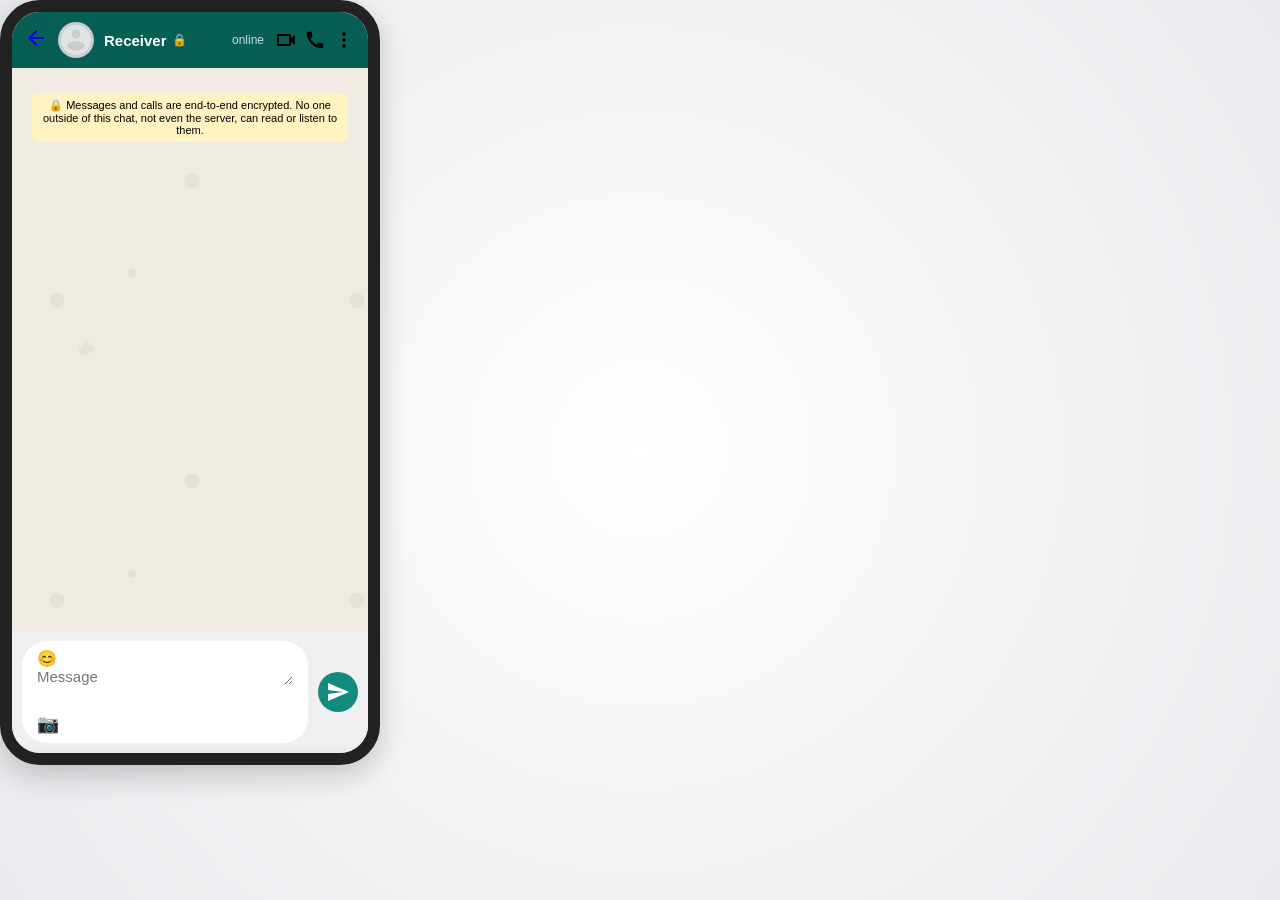
<file: sender.html>
<!DOCTYPE html>
<html lang="en">

<head>
    <meta charset="UTF-8">
    <meta name="viewport" content="width=device-width, initial-scale=1.0, maximum-scale=1.0, user-scalable=no">
    <title>Sender - Secure Messaging</title>
    <link rel="stylesheet" href="styles.css">
</head>

<body>
    <div class="mobile-container">
        <!-- WhatsApp Header -->
        <div class="header">
            <a href="index.html" class="header-back">
                <svg viewBox="0 0 24 24" width="24" height="24" fill="currentColor">
                    <path d="M20 11H7.83l5.59-5.59L12 4l-8 8 8 8 1.41-1.41L7.83 13H20v-2z"></path>
                </svg>
            </a>
            <div class="header-profile">
                <!-- SVG Avatar placeholder -->
                <svg viewBox="0 0 24 24" width="36" height="36" fill="#dfe5e7">
                    <path
                        d="M12 2C6.48 2 2 6.48 2 12s4.48 10 10 10 10-4.48 10-10S17.52 2 12 2zm0 3c1.66 0 3 1.34 3 3s-1.34 3-3 3-3-1.34-3-3 1.34-3 3-3zm0 14.2c-2.5 0-4.71-1.28-6-3.22.03-1.99 4-3.08 6-3.08 1.99 0 5.97 1.09 6 3.08-1.29 1.94-3.5 3.22-6 3.22z">
                    </path>
                </svg>
            </div>
            <div class="header-info">
                <div class="header-name">Receiver <span style="font-size: 12px; margin-left:5px;">🔒</span></div>
                <div class="header-status">online</div>
            </div>
            <div class="header-actions">
                <svg viewBox="0 0 24 24" width="24" height="24">
                    <path
                        d="M17 10.5V7c0-.55-.45-1-1-1H4c-.55 0-1 .45-1 1v10c0 .55.45 1 1 1h12c.55 0 1-.45 1-1v-3.5l4 4v-11l-4 4zM15 16H5V8h10v8z">
                    </path>
                </svg>
                <svg viewBox="0 0 24 24" width="22" height="22">
                    <path
                        d="M20.01 15.38c-1.23 0-2.42-.2-3.53-.56a.977.977 0 00-1.01.24l-1.57 1.97c-2.83-1.35-5.48-3.9-6.89-6.83l1.95-1.66c.27-.28.35-.67.24-1.02-.37-1.11-.56-2.3-.56-3.53 0-.54-.45-.99-.99-.99H4.19C3.65 3 3 3.24 3 3.99 3 13.28 10.73 21 20.01 21c.71 0 .99-.63.99-1.18v-3.45c0-.54-.45-.99-.99-.99z">
                    </path>
                </svg>
                <svg viewBox="0 0 24 24" width="24" height="24">
                    <path
                        d="M12 8c1.1 0 2-.9 2-2s-.9-2-2-2-2 .9-2 2 .9 2 2 2zm0 2c-1.1 0-2 .9-2 2s.9 2 2 2 2-.9 2-2-.9-2-2-2zm0 6c-1.1 0-2 .9-2 2s.9 2 2 2 2-.9 2-2-.9-2-2-2z">
                    </path>
                </svg>
            </div>
        </div>

        <!-- Chat Area -->
        <div class="chat-area" id="chatArea">
            <div class="encryption-lock-banner">
                🔒 Messages and calls are end-to-end encrypted. No one outside of this chat, not even the server, can
                read or listen to them.
            </div>
            <!-- Dynamic bubbles will appear here -->
        </div>

        <!-- Flow Tracker (Hidden initially) -->
        <div class="flow-tracker" id="flowTracker">
            <h3 style="margin-bottom:15px; text-align:center;">Encryption Process</h3>
            <div id="stepList"></div>
        </div>

        <!-- Input Area -->
        <div class="input-area">
            <div class="input-box">
                <div class="input-icon">😊</div>
                <textarea id="messageInput" class="input-field" placeholder="Message" rows="1"></textarea>
                <div class="input-icon" style="transform: rotate(-45deg); font-size: 20px;">📎</div>
                <div class="input-icon" style="font-size: 18px;">📷</div>
            </div>
            <button class="send-btn" id="sendBtn">
                <svg viewBox="0 0 24 24" width="24" height="24" fill="currentColor">
                    <path d="M2.01 21L23 12 2.01 3 2 10l15 2-15 2z"></path>
                </svg>
            </button>
        </div>

        <!-- Popup Overlay -->
        <div class="overlay" id="infoOverlay">
            <div class="popup">
                <div class="info-icon">ℹ️</div>
                <div class="popup-title" id="popupTitle">Step Title</div>
                <div class="popup-desc" id="popupDesc">Explanation</div>
                <button class="btn btn-primary" id="nextStepBtn">Next</button>
            </div>
        </div>
    </div>

    <script>
        const steps = [
            {
                action: "User enters message",
                popup: "Plain text message created",
                desc: "Your plain text message is temporarily loaded into secure memory."
            },
            {
                action: "Generate AES-256 symmetric key",
                popup: "One-time encryption key generated",
                desc: "A unique, highly secure symmetric key is generated mathematically specifically for this one message."
            },
            {
                action: "Encrypt message with AES-256",
                popup: "Message encrypted using symmetric encryption",
                desc: "The plain text is converted into unreadable ciphertext using the AES secure key."
            },
            {
                action: "Generate SHA-256 hash",
                popup: "Integrity hash created to detect tampering",
                desc: "A unique cryptographic fingerprint of the message is created to ensure no one alters it in transit."
            },
            {
                action: "Encrypt AES key using RSA/ECC",
                popup: "Only receiver can decrypt this key",
                desc: "The AES key itself is now locked using the receiver's public key. Only their private key can unlock it."
            },
            {
                action: "Generate Anonymous ID",
                popup: "Sender identity hidden",
                desc: "Your real identity is stripped and replaced with an anonymous ID to protect metadata privacy."
            },
            {
                action: "Apply self-destruct timer",
                popup: "Message will auto-delete after time expires",
                desc: "A timer is attached ensuring the message cannot live forever on the receiver's device."
            },
            {
                action: "Package encrypted data",
                popup: "Secure message packet created",
                desc: "The ciphertext, encrypted key, hash, and metadata form a single, impenetrable packet."
            },
            {
                action: "Send through secure peer-to-peer channel",
                popup: "No server can read this data",
                desc: "The packet is transmitted over the network. Servers only act as blind routers."
            }
        ];

        let currentStepIndex = 0;
        let userMessage = "";

        const sendBtn = document.getElementById('sendBtn');
        const messageInput = document.getElementById('messageInput');
        const chatArea = document.getElementById('chatArea');
        const flowTracker = document.getElementById('flowTracker');
        const stepList = document.getElementById('stepList');
        const infoOverlay = document.getElementById('infoOverlay');
        const popupTitle = document.getElementById('popupTitle');
        const popupDesc = document.getElementById('popupDesc');
        const nextStepBtn = document.getElementById('nextStepBtn');

        function initSteps() {
            stepList.innerHTML = '';
            steps.forEach((step, index) => {
                const stepEl = document.createElement('div');
                stepEl.className = 'step-item';
                stepEl.id = `step-${index}`;
                stepEl.innerHTML = `
                    <div class="step-icon">⚙️</div>
                    <div class="step-content">
                        <h4>${step.action}</h4>
                        <p class="hidden" id="step-desc-${index}">${step.popup}</p>
                    </div>
                `;
                stepList.appendChild(stepEl);
            });
        }

        sendBtn.addEventListener('click', () => {
            if (!messageInput.value.trim()) return;
            userMessage = messageInput.value.trim();
            messageInput.value = '';
            messageInput.disabled = true;
            sendBtn.disabled = true;

            // Initialize tracker UI
            initSteps();
            flowTracker.classList.add('active');

            // Start flow
            currentStepIndex = 0;
            setTimeout(() => {
                executeStep(currentStepIndex);
            }, 500);
        });

        function executeStep(index) {
            if (index >= steps.length) {
                finishFlow();
                return;
            }

            // Update UI list to show active step
            if (index > 0) {
                document.getElementById(`step-${index - 1}`).classList.remove('active');
                document.getElementById(`step-${index - 1}`).classList.add('completed');
                document.getElementById(`step-${index - 1}`).querySelector('.step-icon').innerText = '✅';
            }

            const stepEl = document.getElementById(`step-${index}`);
            stepEl.classList.add('active');
            stepEl.querySelector('.step-icon').innerText = '⏳';
            stepEl.querySelector('p').classList.remove('hidden');

            // Scroll the list to the active item
            stepEl.scrollIntoView({ behavior: 'smooth', block: 'nearest' });

            // Show popup
            const stepData = steps[index];
            popupTitle.innerText = "🔴 Info: " + stepData.popup;
            popupDesc.innerText = stepData.desc;

            // Change button text for last step
            if (index === steps.length - 1) {
                nextStepBtn.innerText = "Finish & Send Message";
            } else {
                nextStepBtn.innerText = "Next Step";
            }

            setTimeout(() => {
                infoOverlay.classList.add('active');
            }, 600); // short delay before popup shows
        }

        nextStepBtn.addEventListener('click', () => {
            infoOverlay.classList.remove('active');
            currentStepIndex++;
            setTimeout(() => {
                executeStep(currentStepIndex);
            }, 300);
        });

        function finishFlow() {
            flowTracker.classList.remove('active');
            messageInput.disabled = false;
            sendBtn.disabled = false;

            // Add the bubble to chat area
            const now = new Date();
            const timeString = `${now.getHours().toString().padStart(2, '0')}:${now.getMinutes().toString().padStart(2, '0')}`;

            const bubble = document.createElement('div');
            bubble.className = 'bubble bubble-out';
            bubble.innerHTML = `
                <div class="bubble-content">
                    <div class="bubble-text">${userMessage}</div>
                    <div class="bubble-meta">
                        <span class="bubble-time">${timeString}</span>
                        <span class="blue-tick">✓✓</span>
                    </div>
                </div>
            `;
            chatArea.appendChild(bubble);
            chatArea.scrollTop = chatArea.scrollHeight;

            // Transmit to receiver via localStorage
            const payload = {
                timestamp: Date.now(),
                text: userMessage,
                sender: "anonymous"
            };
            localStorage.setItem('encryptedMessage', JSON.stringify(payload));

            // Show a custom non-blocking toast instead of alert for better UX
            setTimeout(() => {
                const toast = document.createElement('div');
                toast.className = 'encryption-lock-banner';
                toast.style.position = 'absolute';
                toast.style.bottom = '90px';
                toast.style.left = '50%';
                toast.style.transform = 'translateX(-50%)';
                toast.style.backgroundColor = 'rgba(0,0,0,0.8)';
                toast.style.color = 'white';
                toast.style.zIndex = '200';
                toast.innerText = "Message transmitted! Switch to the Receiver tab.";
                document.querySelector('.mobile-container').appendChild(toast);

                setTimeout(() => toast.remove(), 4000);
            }, 1000);
        }
    </script>
</body>

</html>
</file>
<file: styles.css>
:root {
  --wa-green: #075E54;
  --wa-light-green: #128C7E;
  --wa-light: #25D366;
  --wa-bg: #ECE5DD;
  --wa-bubble-out: #DCF8C6;
  --wa-bubble-in: #FFFFFF;
  --text-dark: #303030;
  --text-light: #ffffff;
  --border-color: #e0e0e0;
  --red-info: #E53935;
}

* {
  box-sizing: border-box;
  margin: 0;
  padding: 0;
  font-family: -apple-system, BlinkMacSystemFont, "Segoe UI", Roboto, Helvetica, Arial, sans-serif;
}

body {
  background-color: #f0f2f5;
  display: flex;
  flex-direction: column;
  min-height: 100vh;
  margin: 0;
  overflow-x: hidden;
  background: radial-gradient(circle at center, #ffffff 0%, #e8eaed 100%);
}

.navbar {
  width: 100%;
  background-color: #3B1B1B;
  color: white;
  padding: 5px 40px;
  display: flex;
  justify-content: space-between;
  align-items: center;
  box-shadow: 0 4px 10px rgba(0, 0, 0, 0.2);
  z-index: 1000;
  position: sticky;
  top: 0;
  height: 65px;
}

.nav-brand {
  display: flex;
  align-items: center;
  gap: 15px;
}

.brand-logo {
  width: 45px;
  height: 45px;
  background: url('[data-uri]') no-repeat center center;
  background-size: contain;
  border-radius: 50%;
}

.brand-text {
  display: flex;
  flex-direction: column;
  line-height: 1.2;
}

.brand-text-hi {
  font-size: 16px;
  font-weight: bold;
}

.brand-text-en {
  font-size: 14px;
  font-weight: 600;
}

.brand-text-sub {
  font-size: 10px;
  color: #ddd;
}

.nav-links {
  position: relative;
  display: flex;
  align-items: center;
}

.dropdown-btn {
  background: transparent;
  color: white;
  border: 1px solid rgba(255, 255, 255, 0.4);
  padding: 8px 15px;
  border-radius: 5px;
  cursor: pointer;
  font-size: 14px;
  font-weight: bold;
  display: flex;
  align-items: center;
  gap: 5px;
  margin-right: 10px;
}

.dropdown-btn:last-child {
  margin-right: 0;
}

.dropdown-content {
  display: none;
  position: absolute;
  right: 0;
  background-color: white;
  min-width: 160px;
  box-shadow: 0 8px 16px rgba(0, 0, 0, 0.2);
  z-index: 1001;
  border-radius: 5px;
  overflow: hidden;
  top: 100%;
  margin-top: 5px;
}

.dropdown-content a {
  color: #3B1B1B;
  padding: 12px 16px;
  text-decoration: none;
  display: block;
  font-size: 14px;
  font-weight: 500;
  transition: background 0.2s;
}

.dropdown-content a:hover {
  background-color: #f1f1f1;
}

.dropdown-content.show {
  display: block;
}

.footer {
  width: 100%;
  background-color: white;
  padding: 20px;
  display: flex;
  flex-direction: column;
  align-items: center;
  border-top: 1px solid #ddd;
  margin-top: auto;
}

.footer-title {
  color: #5d4037;
  font-size: 24px;
  font-weight: bold;
  margin-bottom: 5px;
  border-bottom: 2px solid #e0c8b6;
  padding-bottom: 5px;
}

.footer-subtitle {
  color: #333;
  font-size: 14px;
  margin-bottom: 15px;
  max-width: 600px;
  text-align: center;
}

.footer-links {
  display: flex;
  gap: 20px;
  flex-wrap: wrap;
  justify-content: center;
}

.footer-links a {
  color: #3B1B1B;
  text-decoration: none;
  font-weight: 500;
  padding: 5px 10px;
  border: 1px solid #ddd;
  border-radius: 20px;
  font-size: 13px;
  transition: all 0.2s;
}

.footer-links a:hover {
  background-color: #3B1B1B;
  color: white;
  border-color: #3B1B1B;
}

.dashboard-container {
  display: flex;
  width: 100%;
  max-width: 1200px;
  flex-grow: 1;
  justify-content: center;
  align-items: center;
  gap: 30px;
  padding: 20px;
  margin: 0 auto;
}

.channel-middle {
  display: flex;
  flex-direction: column;
  align-items: center;
  justify-content: center;
  gap: 20px;
  width: 200px;
  position: relative;
  transition: all 0.5s cubic-bezier(0.4, 0, 0.2, 1);
}

.secure-shield {
  width: 100px;
  height: 100px;
  background: #fff;
  border-radius: 50%;
  display: flex;
  justify-content: center;
  align-items: center;
  box-shadow: 0 10px 25px rgba(0, 0, 0, 0.1);
  position: relative;
  z-index: 5;
  border: 4px solid var(--wa-light-green);
  transition: all 0.4s ease;
}

.channel-middle.active .secure-shield {
  animation: pulseGlow 1.5s infinite;
  transform: scale(1.1);
  box-shadow: 0 0 30px var(--wa-light-green);
}

@keyframes pulseGlow {
  0% {
    box-shadow: 0 0 0px var(--wa-light-green);
  }

  50% {
    box-shadow: 0 0 35px var(--wa-light-green);
  }

  100% {
    box-shadow: 0 0 0px var(--wa-light-green);
  }
}

.particle-stream {
  position: absolute;
  width: 300px;
  height: 20px;
  pointer-events: none;
  overflow: visible;
  display: flex;
  justify-content: center;
  align-items: center;
  z-index: 4;
}

.particle {
  position: absolute;
  width: 6px;
  height: 6px;
  background: var(--wa-light-green);
  border-radius: 2px;
  opacity: 0;
  box-shadow: 0 0 8px var(--wa-light-green);
}

.channel-middle.active .particle {
  animation: premiumTransmit 1.5s linear infinite;
}

.channel-middle.active-reverse .particle {
  animation: premiumTransmitReverse 1.5s linear infinite;
}

@keyframes premiumTransmit {
  0% {
    transform: translateX(-180px) scale(0);
    opacity: 0;
  }

  20% {
    opacity: 1;
    transform: translateX(-140px) scale(1.2);
  }

  80% {
    opacity: 1;
    transform: translateX(140px) scale(1);
  }

  100% {
    transform: translateX(180px) scale(0);
    opacity: 0;
  }
}

@keyframes premiumTransmitReverse {
  0% {
    transform: translateX(180px) scale(0);
    opacity: 0;
  }

  20% {
    opacity: 1;
    transform: translateX(140px) scale(1.2);
  }

  80% {
    opacity: 1;
    transform: translateX(-140px) scale(1);
  }

  100% {
    transform: translateX(-180px) scale(0);
    opacity: 0;
  }
}

.shield-label {
  font-size: 11px;
  font-weight: bold;
  color: var(--wa-green);
  text-align: center;
  margin-top: 10px;
  text-transform: uppercase;
  letter-spacing: 1px;
  transition: all 0.3s ease;
}

.channel-middle.active .shield-label {
  animation: labelPulse 1.5s infinite;
  color: var(--wa-light-green);
}

@keyframes labelPulse {

  0%,
  100% {
    opacity: 1;
    transform: scale(1);
  }

  50% {
    opacity: 0.7;
    transform: scale(1.05);
  }
}

.bubble-text.encrypting {
  filter: blur(0.5px);
  animation: characterFlicker 0.1s infinite;
}

@keyframes characterFlicker {

  0%,
  100% {
    opacity: 1;
  }

  50% {
    opacity: 0.8;
  }
}

.mobile-container {
  width: 100%;
  max-width: 414px;
  height: 100vh;
  max-height: 896px;
  background-color: var(--wa-bg);
  box-shadow: 0 10px 30px rgba(0, 0, 0, 0.2);
  display: flex;
  flex-direction: column;
  position: relative;
  overflow: hidden;
}

@media (min-width: 480px) {
  .mobile-container {
    height: 85vh;
    width: 380px;
    border-radius: 40px;
    border: 12px solid #222;
    flex-shrink: 0;
  }
}

.header {
  background-color: var(--wa-green);
  color: var(--text-light);
  padding: 10px 12px;
  display: flex;
  align-items: center;
  gap: 10px;
  z-index: 10;
}

.header-profile {
  width: 36px;
  height: 36px;
  border-radius: 50%;
  background-color: #ccc;
  display: flex;
  justify-content: center;
  align-items: center;
}

.header-info {
  flex-grow: 1;
  display: flex;
  justify-content: space-between;
  align-items: center;
}

.header-name {
  font-weight: 600;
  font-size: 15px;
  display: flex;
  align-items: center;
  white-space: nowrap;
}

.header-status {
  font-size: 12px;
  opacity: 0.8;
  white-space: nowrap;
}

.chat-area {
  flex-grow: 1;
  padding: 15px 10px;
  overflow-y: auto;
  display: flex;
  flex-direction: column;
  gap: 8px;
  background-color: #efeae2;
  background-image: url('data:image/svg+xml;utf8,<svg width="200" height="200" xmlns="http://www.w3.org/2000/svg"><g fill="%23d0d6cb" fill-opacity="0.4" fill-rule="evenodd"><path d="M50.41 190.79l-4.7 1.34-1.34-4.7L50 181.8l5.63 5.63-5.22 3.36zM30 160c-2.76 0-5-2.24-5-5s2.24-5 5-5 5 2.24 5 5-2.24 5-5 5zm90-80c-2.76 0-5-2.24-5-5s2.24-5 5-5 5 2.24 5 5-2.24 5-5 5zm-40 60c-1.66 0-3-1.34-3-3s1.34-3 3-3 3 1.34 3 3-1.34 3-3 3z"/></g></svg>');
  background-size: 300px;
}

.bubble {
  max-width: 85%;
  padding: 6px 7px 8px 9px;
  border-radius: 7.5px;
  font-size: 14px;
  line-height: 19px;
  position: relative;
  word-wrap: break-word;
  color: #111b21;
  box-shadow: 0 1px 0.5px rgba(11, 20, 26, .13);
  margin-bottom: 2px;
}

.bubble-out {
  align-self: flex-end;
  background-color: #d9fdd3;
  margin-right: 10px;
}

.bubble-in {
  align-self: flex-start;
  background-color: #ffffff;
  margin-left: 10px;
}

.vault-list .bubble-in,
.vault-list .bubble-out {
  align-self: flex-start;
  margin: 0 0 10px 0;
  width: 100%;
}

.features-modal-content {
  width: 90%;
  max-width: 800px;
  padding: 30px;
  max-height: calc(100vh - 120px);
  overflow-y: hidden;
}

.features-title {
  color: #551a1a;
  font-size: 24px;
  margin-bottom: 20px;
  border-bottom: 2px solid #e0c8c8;
  padding-bottom: 10px;
}

.features-header {
  color: #3B1B1B;
  font-size: 16px;
  margin-top: 20px;
  margin-bottom: 15px;
  font-weight: 700;
}

.features-body {
  color: #333;
  line-height: 1.6;
  font-size: 15px;
  margin-bottom: 15px;
}

.features-list {
  color: #333;
  line-height: 1.6;
  font-size: 15px;
  margin-bottom: 20px;
  padding-left: 20px;
}

.features-list li {
  margin-bottom: 10px;
}

.bubble-meta {
  display: flex;
  align-items: center;
  justify-content: flex-end;
  gap: 3px;
  margin-top: 2px;
}

.bubble-time {
  font-size: 10px;
  color: #667781;
}

.bubble-info-btn {
  font-size: 11px;
  color: #128C7E;
  margin-left: 8px;
  cursor: pointer;
  font-weight: 600;
  transition: color 0.2s;
}

.bubble-info-btn:hover {
  color: #075E54;
  text-decoration: underline;
}

.blue-tick {
  color: #53bdeb;
  font-size: 13px;
  font-weight: bold;
}

.msg-dropdown-container {
  position: absolute;
  top: 5px;
  right: 5px;
  display: none;
}

.bubble:hover .msg-dropdown-container {
  display: block;
}

.msg-dropdown-chevron {
  background: transparent;
  border: none;
  color: #888;
  cursor: pointer;
  font-size: 14px;
  padding: 0 5px;
  border-radius: 50%;
  transition: background 0.2s;
}

.msg-dropdown-chevron:hover {
  background: rgba(0, 0, 0, 0.05);
}

.msg-dropdown-menu {
  display: none;
  position: absolute;
  right: 0;
  top: 20px;
  background-color: white;
  min-width: 140px;
  box-shadow: 0 2px 10px rgba(0, 0, 0, 0.2);
  z-index: 1001;
  border-radius: 5px;
  overflow: hidden;
  flex-direction: column;
}

.msg-dropdown-menu.active {
  display: flex;
}

.msg-dropdown-menu button {
  background: none;
  border: none;
  padding: 10px 15px;
  text-align: left;
  cursor: pointer;
  font-size: 14px;
  color: #333;
  width: 100%;
}

.msg-dropdown-menu button:hover {
  background-color: #f5f5f5;
}

.msg-dropdown-menu button.danger {
  color: #E53935;
}

.input-area {
  background-color: #f0f0f0;
  padding: 10px;
  display: flex;
  align-items: center;
  gap: 10px;
}

.input-box {
  flex-grow: 1;
  background-color: white;
  border-radius: 25px;
  padding: 8px 15px;
}

.input-field {
  width: 100%;
  border: none;
  outline: none;
  font-size: 15px;
}

.send-btn {
  width: 40px;
  height: 40px;
  border-radius: 50%;
  background-color: var(--wa-light-green);
  color: white;
  display: flex;
  justify-content: center;
  align-items: center;
  border: none;
  cursor: pointer;
  flex-shrink: 0;
}

.flow-tracker {
  position: absolute;
  bottom: 0;
  left: 0;
  right: 0;
  background: white;
  padding: 15px;
  transform: translateY(110%);
  transition: transform 0.4s ease;
  z-index: 100;
  box-shadow: 0 -5px 15px rgba(0, 0, 0, 0.1);
  pointer-events: none;
}

.flow-tracker.active {
  transform: translateY(0);
  pointer-events: auto;
}

.step-item {
  display: flex;
  gap: 10px;
  margin-bottom: 10px;
  opacity: 0.3;
}

.step-item.active {
  opacity: 1;
}

.step-item.completed {
  opacity: 0.7;
}

.step-content h4 {
  font-size: 12px;
  margin: 0;
}

.step-content p {
  font-size: 11px;
  margin: 0;
  color: #666;
}

.overlay {
  position: fixed;
  top: 85px;
  left: 0;
  right: 0;
  bottom: 0;
  background: rgba(0, 0, 0, 0.5);
  display: none;
  justify-content: center;
  align-items: center;
  z-index: 900;
}

.overlay.active {
  display: flex;
}

.popup {
  background: white;
  padding: 20px;
  border-radius: 12px;
  text-align: left;
  position: relative;
}

.btn {
  padding: 10px 20px;
  border-radius: 20px;
  border: none;
  background: var(--wa-green);
  color: white;
  font-weight: bold;
  cursor: pointer;
  margin-top: 15px;
}

.encryption-lock-banner {
  background: #FFF3C2;
  padding: 6px;
  font-size: 11px;
  text-align: center;
  border-radius: 6px;
  margin: 10px;
}

.hidden {
  display: none !important;
}

.timer-select {
  border-radius: 20px;
  border: 1px solid #ddd;
  padding: 5px 8px;
  font-size: 12px;
  background: white;
  color: #555;
  outline: none;
  cursor: pointer;
}

.header-actions {
  display: flex;
  align-items: center;
  gap: 6px;
  margin-left: auto;
}

.header-btn {
  background: rgba(255, 255, 255, 0.1);
  border: none;
  color: white;
  padding: 5px 10px;
  border-radius: 20px;
  cursor: pointer;
  font-size: 11px;
  font-weight: 600;
  display: flex;
  align-items: center;
  gap: 4px;
  transition: all 0.2s ease;
  white-space: nowrap;
}

.header-btn:hover {
  background: rgba(255, 255, 255, 0.25);
  transform: translateY(-1px);
}

.vault-icon {
  cursor: pointer;
}

.vault-icon:hover {
  opacity: 0.8;
}

.vault-modal-content {
  width: 300px;
  max-height: 400px;
  display: flex;
  flex-direction: column;
}

.vault-list {
  flex-grow: 1;
  overflow-y: auto;
  text-align: left;
  background: #efeae2;
  padding: 10px;
  border-radius: 8px;
  margin-top: 10px;
  max-height: 250px;
}

.vault-item {
  background: white;
  padding: 10px;
  border-radius: 8px;
  margin-bottom: 8px;
  font-size: 13px;
  box-shadow: 0 1px 1px rgba(0, 0, 0, 0.1);
}

.architecture-modal-content {
  width: 95%;
  max-width: 1200px;
  padding: 20px;
  max-height: calc(100vh - 120px);
  display: flex;
  flex-direction: column;
  overflow: hidden;
  text-align: center;
}

.architecture-img {
  width: auto;
  max-width: 100%;
  max-height: calc(100vh - 220px);
  object-fit: contain;
  border-radius: 8px;
  box-shadow: 0 4px 12px rgba(0, 0, 0, 0.1);
}

.close-icon {
  position: absolute;
  top: 15px;
  right: 15px;
  font-size: 24px;
  color: #888;
  cursor: pointer;
  line-height: 1;
  transition: color 0.2s;
  z-index: 10;
}

.close-icon:hover {
  color: #3B1B1B;
}

/* Detailed Solutions Layout */
.solutions-content {
  width: 95%;
  max-width: 1000px;
  /* Wider to accommodate the cards */
  padding: 30px;
  max-height: calc(100vh - 100px);
  overflow-y: auto;
}

.solutions-grid {
  display: grid;
  grid-template-columns: repeat(2, 1fr);
  gap: 20px;
  margin-top: 15px;
  margin-bottom: 20px;
}

.solutions-grid.single-col {
  grid-template-columns: 1fr;
}

.solution-card {
  background-color: #e6eaff;
  border: 1px solid #d0d7f5;
  border-radius: 12px;
  padding: 15px 20px;
  box-shadow: 0 4px 6px rgba(0, 0, 0, 0.05);
  text-align: left;
}

.solution-card h4 {
  margin-top: 0;
  margin-bottom: 12px;
  font-size: 15px;
  color: #000;
  text-align: center;
}

.solution-card p,
.solution-card li {
  font-size: 13px;
  color: #111;
  line-height: 1.5;
  margin-bottom: 5px;
}

.solution-card ul {
  padding-left: 20px;
  margin-bottom: 10px;
}

.solution-label {
  font-weight: 700;
  display: block;
  margin-top: 10px;
  margin-bottom: 4px;
}

/* Responsive grid for mobile */
@media (max-width: 768px) {
  .solutions-grid {
    grid-template-columns: 1fr;
  }
}
</file>
